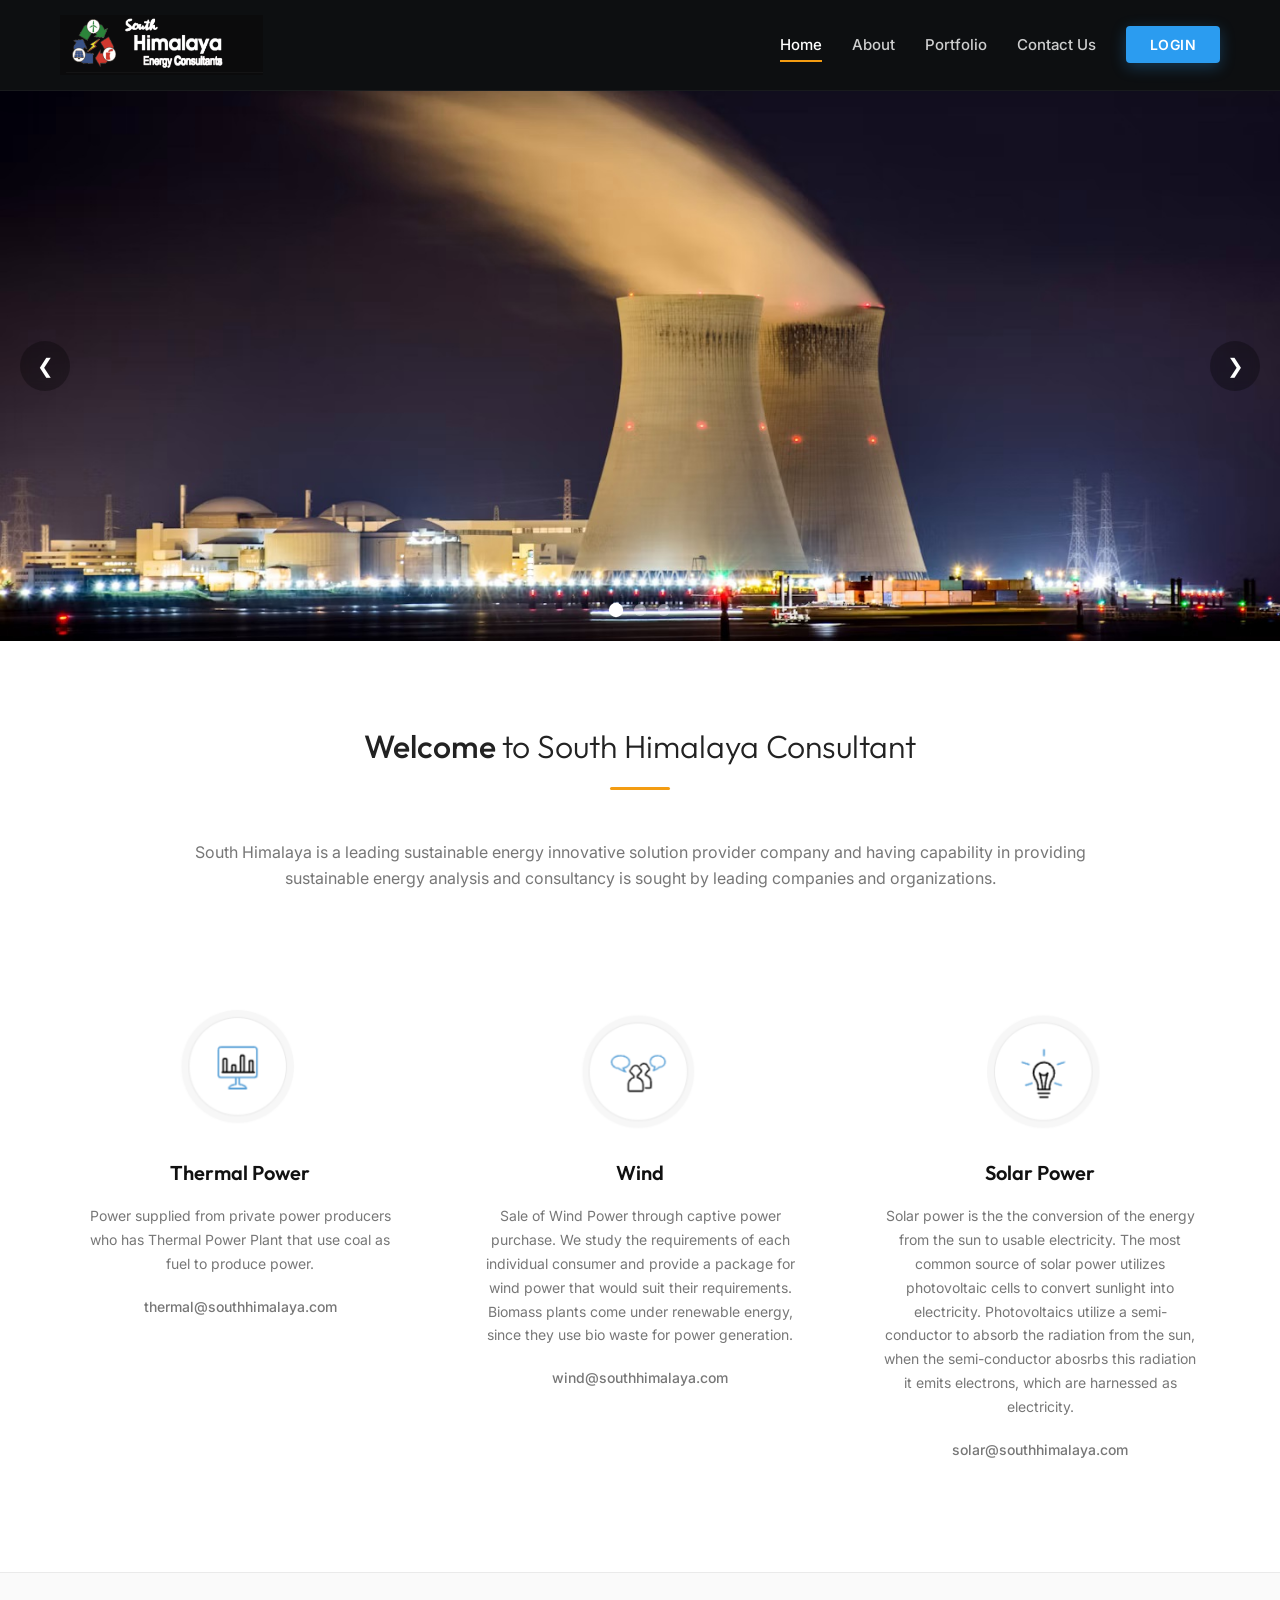
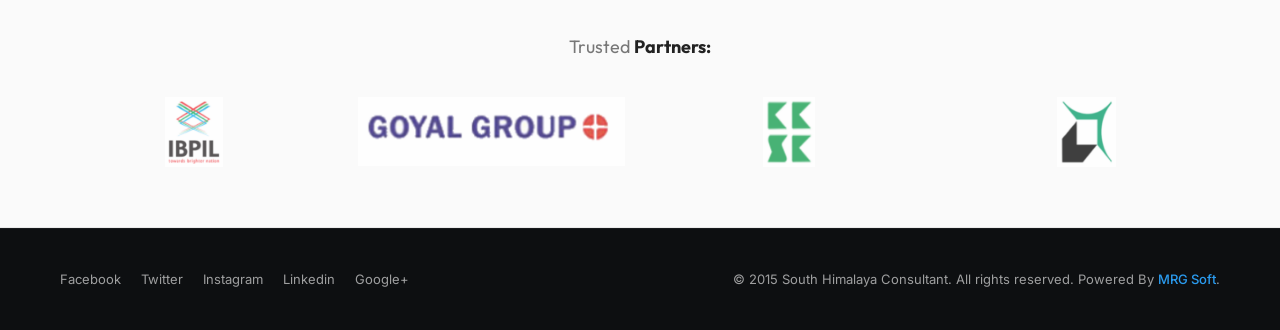
<file: index.html>
<!DOCTYPE html>
<html lang="en">
<head>
    <meta charset="UTF-8">
    <meta name="viewport" content="width=device-width, initial-scale=1.0">
    <title>Home - South Himalaya Energy Consultants</title>
    <meta name="description" content="South Himalaya is a leading sustainable energy innovative solution provider company. We provide sustainable energy analysis and consultancy.">
    <link rel="stylesheet" href="style.css">
</head>
<body>

    <!-- Header Navigation -->
    <header>
        <div class="container header-container">
            <div class="logo">
                <a href="index.html">
                    <img src="images/logo.png" alt="South Himalaya Energy Consultants">
                </a>
            </div>
            
            <button class="mobile-nav-toggle" aria-label="Toggle Navigation">&#x2630;</button>
            
            <nav>
                <ul class="nav-menu">
                    <li><a href="index.html" class="nav-item active">Home</a></li>
                    <li><a href="about.html" class="nav-item">About</a></li>
                    <li><a href="portfolio.html" class="nav-item">Portfolio</a></li>
                    <li><a href="contact.html" class="nav-item">Contact Us</a></li>
                    <li><a href="#" class="btn-login">LOGIN</a></li>
                </ul>
            </nav>
        </div>
    </header>

    <!-- Homepage Slider -->
    <section class="slider-section">
        <div class="slider-container">
            <div class="slide active">
                <img src="images/slider1.jpg" alt="Sustainable Energy Solution 1">
            </div>
            <div class="slide">
                <img src="images/slider2.jpg" alt="Sustainable Energy Solution 2">
            </div>
            <div class="slide">
                <img src="images/slider3.jpg" alt="Sustainable Energy Solution 3">
            </div>
        </div>
        
        <!-- Slider Navigation Controls -->
        <button class="slider-btn slider-btn-prev" aria-label="Previous Slide">&#10094;</button>
        <button class="slider-btn slider-btn-next" aria-label="Next Slide">&#10095;</button>
        
        <!-- Slider Dots -->
        <div class="slider-dots">
            <div class="dot active"></div>
            <div class="dot"></div>
            <div class="dot"></div>
        </div>
    </section>

    <!-- Welcome Section -->
    <section class="section-padding">
        <div class="container text-center">
            <div class="section-title-container">
                <h2 class="section-title">Welcome <span>to South Himalaya Consultant</span></h2>
                <div class="title-line"></div>
            </div>
            <p class="welcome-desc">
                South Himalaya is a leading sustainable energy innovative solution provider company and having capability in providing sustainable energy analysis and consultancy is sought by leading companies and organizations.
            </p>
            
            <!-- Services Grid -->
            <div class="services-grid">
                <!-- Thermal Power -->
                <div class="service-card">
                    <div class="service-icon-wrapper">
                        <img src="images/icon_thermal.png" alt="Thermal Power Icon">
                    </div>
                    <h3>Thermal Power</h3>
                    <p>
                        Power supplied from private power producers who has Thermal Power Plant that use coal as fuel to produce power.
                    </p>
                    <a href="mailto:thermal@southhimalaya.com" class="service-email">thermal@southhimalaya.com</a>
                </div>
                
                <!-- Wind Power -->
                <div class="service-card">
                    <div class="service-icon-wrapper">
                        <img src="images/icon_wind.png" alt="Wind Power Icon">
                    </div>
                    <h3>Wind</h3>
                    <p>
                        Sale of Wind Power through captive power purchase. We study the requirements of each individual consumer and provide a package for wind power that would suit their requirements. Biomass plants come under renewable energy, since they use bio waste for power generation.
                    </p>
                    <a href="mailto:wind@southhimalaya.com" class="service-email">wind@southhimalaya.com</a>
                </div>
                
                <!-- Solar Power -->
                <div class="service-card">
                    <div class="service-icon-wrapper">
                        <img src="images/icon_solar.png" alt="Solar Power Icon">
                    </div>
                    <h3>Solar Power</h3>
                    <p>
                        Solar power is the the conversion of the energy from the sun to usable electricity. The most common source of solar power utilizes photovoltaic cells to convert sunlight into electricity. Photovoltaics utilize a semi-conductor to absorb the radiation from the sun, when the semi-conductor abosrbs this radiation it emits electrons, which are harnessed as electricity.
                    </p>
                    <a href="mailto:solar@southhimalaya.com" class="service-email">solar@southhimalaya.com</a>
                </div>
            </div>
        </div>
    </section>

    <!-- Trusted Partners -->
    <section class="partners-section text-center">
        <div class="container">
            <h3 class="partners-title">Trusted <span>Partners:</span></h3>
            <div class="partners-grid">
                <div class="partner-logo">
                    <img src="images/partner_ibpil.png" alt="IBPIL">
                </div>
                <div class="partner-logo">
                    <img src="images/partner_goyal.png" alt="GOYAL GROUP">
                </div>
                <div class="partner-logo">
                    <img src="images/partner_ksk.png" alt="KSK">
                </div>
                <div class="partner-logo">
                    <img src="images/partner_logo4.png" alt="Partner Logo">
                </div>
            </div>
        </div>
    </section>

    <!-- Footer -->
    <footer>
        <div class="container footer-container">
            <div class="social-links">
                <a href="#">Facebook</a>
                <a href="#">Twitter</a>
                <a href="#">Instagram</a>
                <a href="#">Linkedin</a>
                <a href="#">Google+</a>
            </div>
            <div class="copyright">
                &copy; 2015 South Himalaya Consultant. All rights reserved. Powered By <a href="#" target="_blank">MRG Soft</a>.
            </div>
        </div>
    </footer>

    <script src="main.js"></script>
</body>
</html>
</file>
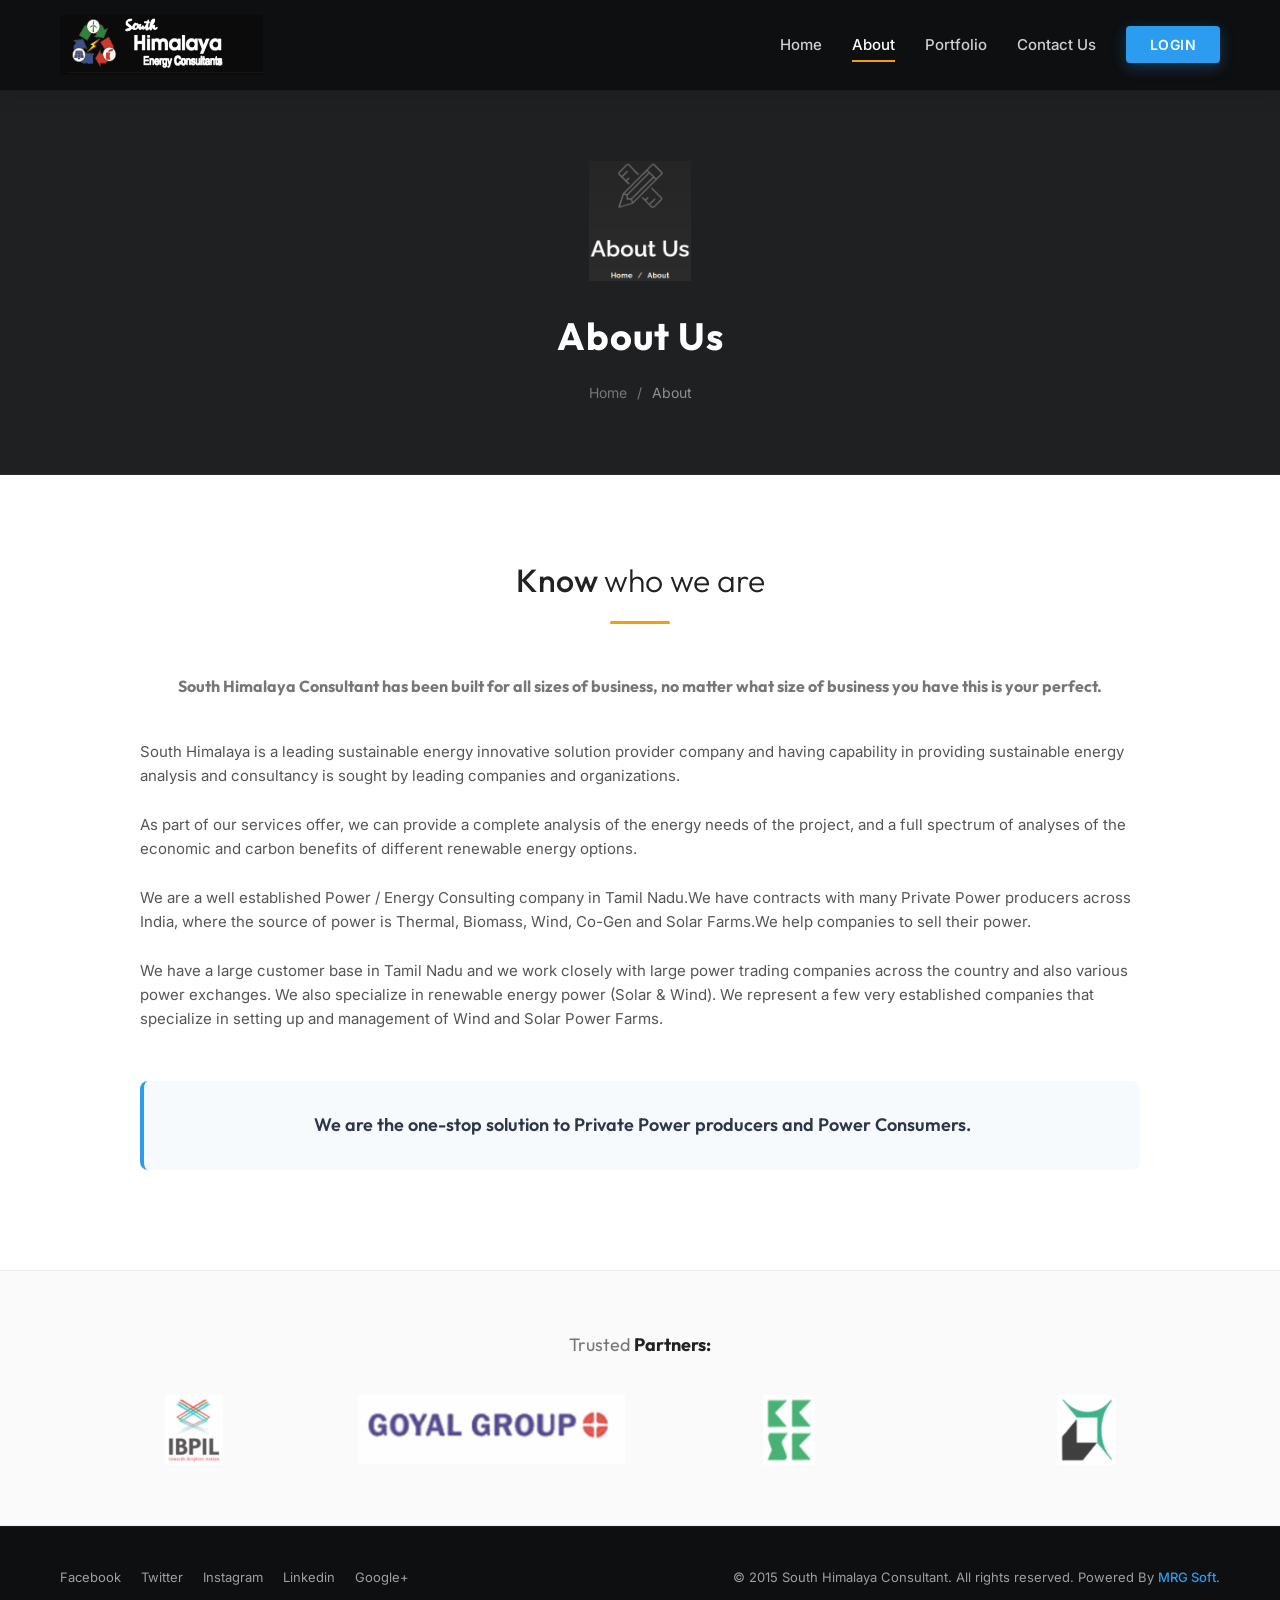
<file: about.html>
<!DOCTYPE html>
<html lang="en">
<head>
    <meta charset="UTF-8">
    <meta name="viewport" content="width=device-width, initial-scale=1.0">
    <title>About Us - South Himalaya Energy Consultants</title>
    <meta name="description" content="Learn more about South Himalaya Energy Consultants, our history, and our renewable energy solutions in India.">
    <link rel="stylesheet" href="style.css">
</head>
<body>

    <!-- Header Navigation -->
    <header>
        <div class="container header-container">
            <div class="logo">
                <a href="index.html">
                    <img src="images/logo.png" alt="South Himalaya Energy Consultants">
                </a>
            </div>
            
            <button class="mobile-nav-toggle" aria-label="Toggle Navigation">&#x2630;</button>
            
            <nav>
                <ul class="nav-menu">
                    <li><a href="index.html" class="nav-item">Home</a></li>
                    <li><a href="about.html" class="nav-item active">About</a></li>
                    <li><a href="portfolio.html" class="nav-item">Portfolio</a></li>
                    <li><a href="contact.html" class="nav-item">Contact Us</a></li>
                    <li><a href="#" class="btn-login">LOGIN</a></li>
                </ul>
            </nav>
        </div>
    </header>

    <!-- Hero Banner -->
    <section class="hero-banner">
        <div class="container hero-banner-content">
            <img src="images/icon_about.png" alt="About Icon" class="hero-banner-icon">
            <h1>About Us</h1>
            <div class="breadcrumbs">
                <a href="index.html">Home</a>
                <span>/</span>
                <span class="current">About</span>
            </div>
        </div>
    </section>

    <!-- About Main Content -->
    <section class="section-padding">
        <div class="container">
            <div class="about-content-wrapper">
                <div class="section-title-container">
                    <h2 class="section-title">Know <span>who we are</span></h2>
                    <div class="title-line"></div>
                </div>
                
                <h3 class="about-subtitle">
                    South Himalaya Consultant has been built for all sizes of business, no matter what size of business you have this is your perfect.
                </h3>
                
                <div class="about-paragraphs">
                    <p>
                        South Himalaya is a leading sustainable energy innovative solution provider company and having capability in providing sustainable energy analysis and consultancy is sought by leading companies and organizations.
                    </p>
                    <p>
                        As part of our services offer, we can provide a complete analysis of the energy needs of the project, and a full spectrum of analyses of the economic and carbon benefits of different renewable energy options.
                    </p>
                    <p>
                        We are a well established Power / Energy Consulting company in Tamil Nadu.We have contracts with many Private Power producers across India, where the source of power is Thermal, Biomass, Wind, Co-Gen and Solar Farms.We help companies to sell their power.
                    </p>
                    <p>
                        We have a large customer base in Tamil Nadu and we work closely with large power trading companies across the country and also various power exchanges. We also specialize in renewable energy power (Solar & Wind). We represent a few very established companies that specialize in setting up and management of Wind and Solar Power Farms.
                    </p>
                </div>
                
                <div class="about-highlight-box">
                    We are the one-stop solution to Private Power producers and Power Consumers.
                </div>
            </div>
        </div>
    </section>

    <!-- Trusted Partners -->
    <section class="partners-section text-center">
        <div class="container">
            <h3 class="partners-title">Trusted <span>Partners:</span></h3>
            <div class="partners-grid">
                <div class="partner-logo">
                    <img src="images/partner_ibpil.png" alt="IBPIL">
                </div>
                <div class="partner-logo">
                    <img src="images/partner_goyal.png" alt="GOYAL GROUP">
                </div>
                <div class="partner-logo">
                    <img src="images/partner_ksk.png" alt="KSK">
                </div>
                <div class="partner-logo">
                    <img src="images/partner_logo4.png" alt="Partner Logo">
                </div>
            </div>
        </div>
    </section>

    <!-- Footer -->
    <footer>
        <div class="container footer-container">
            <div class="social-links">
                <a href="#">Facebook</a>
                <a href="#">Twitter</a>
                <a href="#">Instagram</a>
                <a href="#">Linkedin</a>
                <a href="#">Google+</a>
            </div>
            <div class="copyright">
                &copy; 2015 South Himalaya Consultant. All rights reserved. Powered By <a href="#" target="_blank">MRG Soft</a>.
            </div>
        </div>
    </footer>

    <script src="main.js"></script>
</body>
</html>
</file>
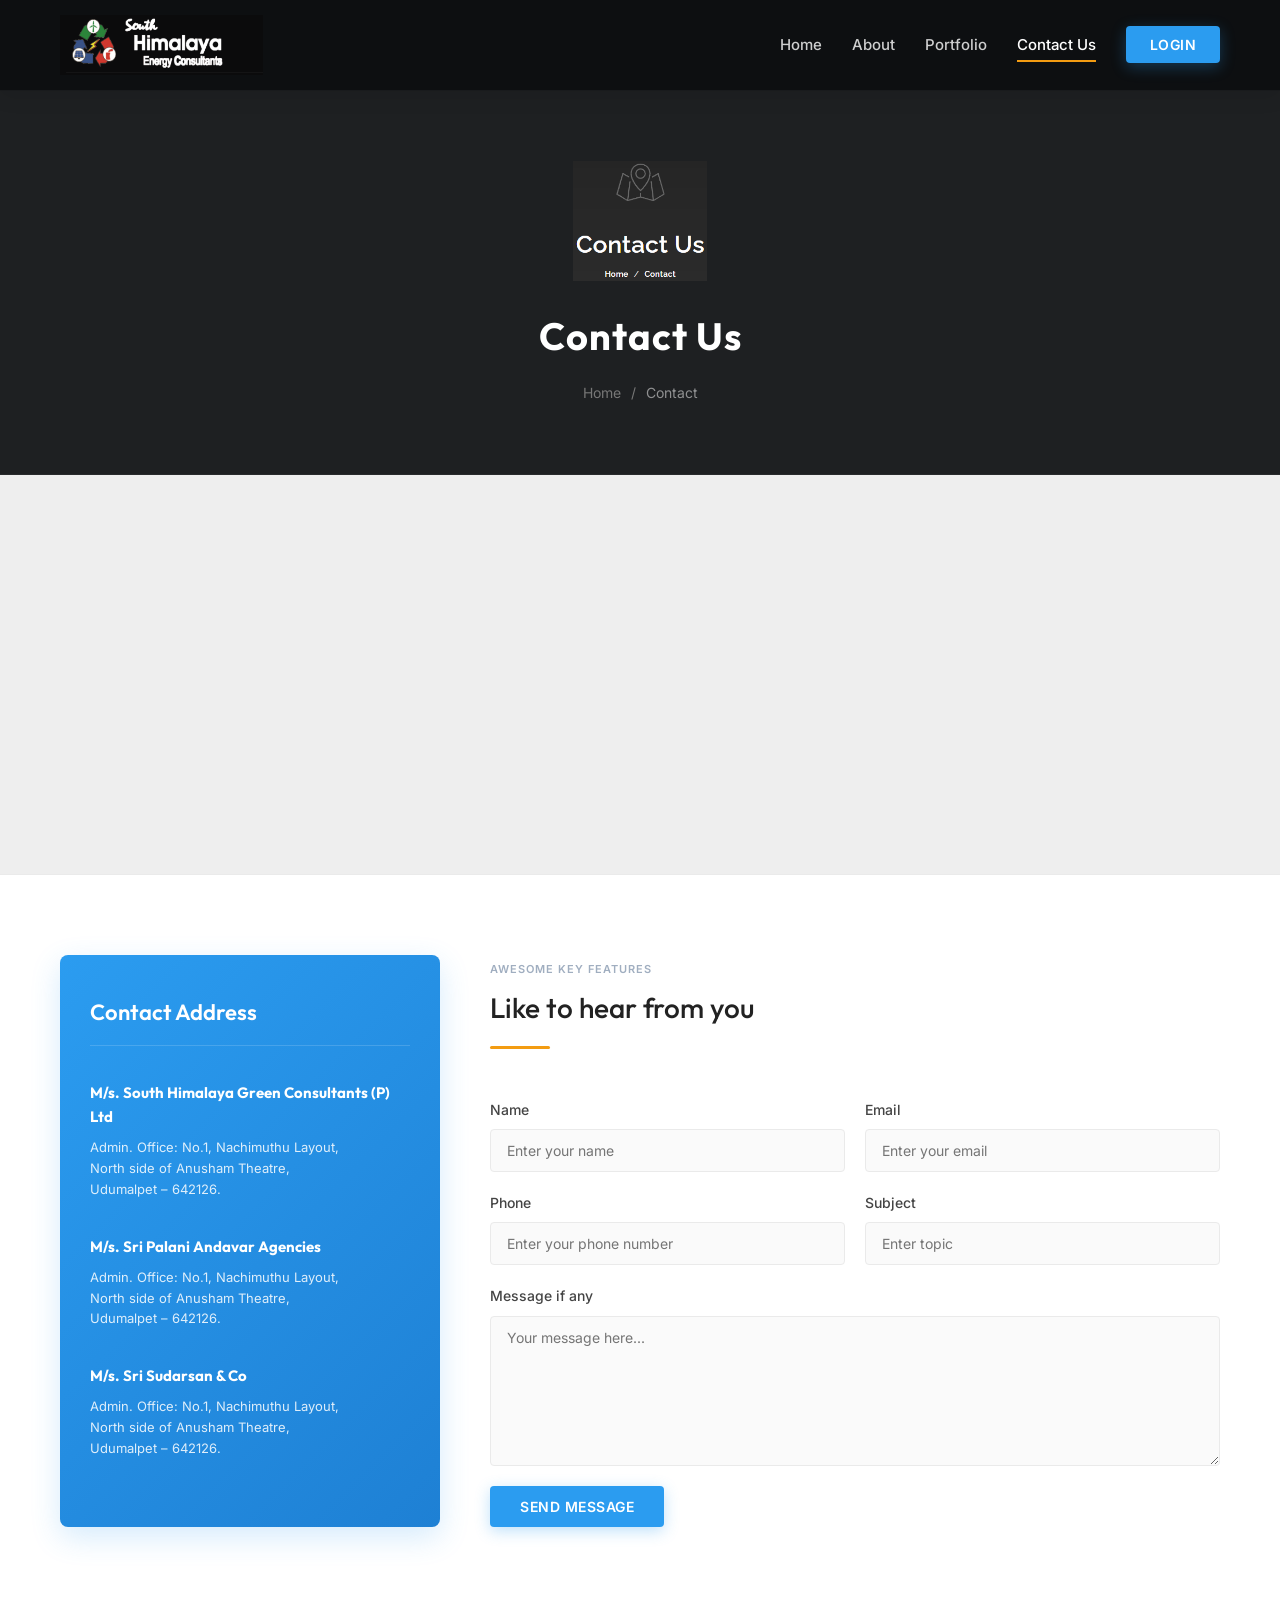
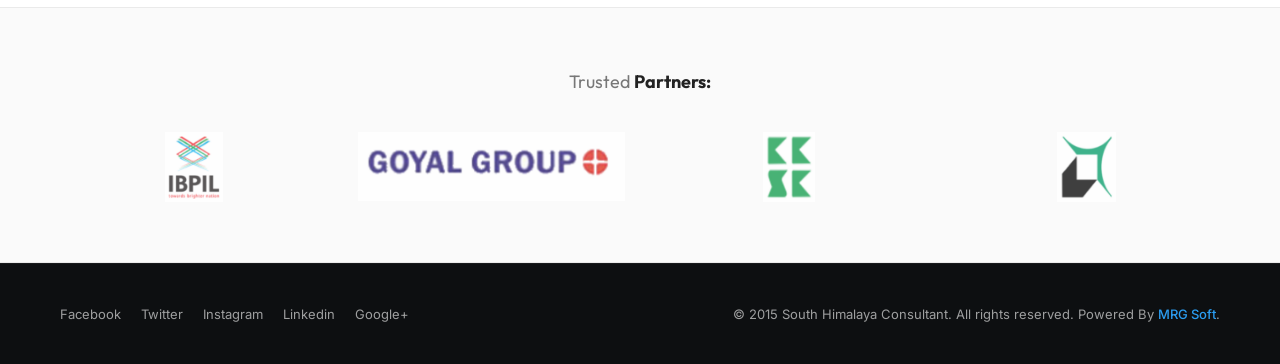
<file: contact.html>
<!DOCTYPE html>
<html lang="en">
<head>
    <meta charset="UTF-8">
    <meta name="viewport" content="width=device-width, initial-scale=1.0">
    <title>Contact Us - South Himalaya Energy Consultants</title>
    <meta name="description" content="Get in touch with South Himalaya Energy Consultants. Contact our offices in Udumalpet, Tamil Nadu.">
    <link rel="stylesheet" href="style.css">
</head>
<body>

    <!-- Header Navigation -->
    <header>
        <div class="container header-container">
            <div class="logo">
                <a href="index.html">
                    <img src="images/logo.png" alt="South Himalaya Energy Consultants">
                </a>
            </div>
            
            <button class="mobile-nav-toggle" aria-label="Toggle Navigation">&#x2630;</button>
            
            <nav>
                <ul class="nav-menu">
                    <li><a href="index.html" class="nav-item">Home</a></li>
                    <li><a href="about.html" class="nav-item">About</a></li>
                    <li><a href="portfolio.html" class="nav-item">Portfolio</a></li>
                    <li><a href="contact.html" class="nav-item active">Contact Us</a></li>
                    <li><a href="#" class="btn-login">LOGIN</a></li>
                </ul>
            </nav>
        </div>
    </header>

    <!-- Hero Banner -->
    <section class="hero-banner">
        <div class="container hero-banner-content">
            <img src="images/icon_contact.png" alt="Contact Icon" class="hero-banner-icon">
            <h1>Contact Us</h1>
            <div class="breadcrumbs">
                <a href="index.html">Home</a>
                <span>/</span>
                <span class="current">Contact</span>
            </div>
        </div>
    </section>

    <!-- Map Container -->
    <div class="map-container">
        <!-- Interactive Google Map Embed centering on Udumalpet, Tamil Nadu, India -->
		<iframe 
            src="https://www.google.com/maps/embed?pb=!1m18!1m12!1m3!1d3921.8956410686696!2d77.24841396204398!3d10.58733184775382!2m3!1f0!2f0!3f0!3m2!1i1024!2i768!4f13.1!3m3!1m2!1s0x3ba9cc4d9cc177d7%3A0x8e03f887c0cb501c!2sSouth%20Himalaya!5e0!3m2!1sen!2sin!4v1783795169293!5m2!1sen!2sin"
            allowfullscreen="" 
            loading="lazy" 
            referrerpolicy="no-referrer-when-downgrade">
        </iframe>
    </div>

    <!-- Contact Page Main Content -->
    <section class="section-padding">
        <div class="container contact-layout">
            
            <!-- Left Side: Contact Details (Blue Box) -->
            <div class="contact-details-card">
                <h2>Contact Address</h2>
                
                <!-- Block 1 -->
                <div class="contact-address-block">
                    <h3>M/s. South Himalaya Green Consultants (P) Ltd</h3>
                    <p>Admin. Office: No.1, Nachimuthu Layout,
North side of Anusham Theatre,
Udumalpet – 642126.</p>
                </div>
                
                <!-- Block 2 -->
                <div class="contact-address-block">
                    <h3>M/s. Sri Palani Andavar Agencies</h3>
                    <p>Admin. Office: No.1, Nachimuthu Layout,
North side of Anusham Theatre,
Udumalpet – 642126.</p>
                </div>
                
                <!-- Block 3 -->
                <div class="contact-address-block">
                    <h3>M/s. Sri Sudarsan & Co</h3>
                    <p>Admin. Office: No.1, Nachimuthu Layout,
North side of Anusham Theatre,
Udumalpet – 642126.</p>
                </div>
            </div>
            
            <!-- Right Side: Contact Form -->
            <div class="contact-form-wrapper">
                <div>
                    <span style="font-size: 11px; font-weight: 600; color: #a0aec0; letter-spacing: 1px; text-transform: uppercase;">Awesome Key Features</span>
                    <div class="section-title-container" style="align-items: flex-start; margin-top: 5px; margin-bottom: 20px;">
                        <h2 class="section-title" style="font-size: 28px;">Like to hear from you</h2>
                        <div class="title-line" style="margin-left: 0;"></div>
                    </div>
                </div>
                
                <form id="contactForm" class="contact-form">
                    <div class="form-group">
                        <label for="name">Name</label>
                        <input type="text" id="name" class="form-control" placeholder="Enter your name" required>
                    </div>
                    
                    <div class="form-group">
                        <label for="email">Email</label>
                        <input type="email" id="email" class="form-control" placeholder="Enter your email" required>
                    </div>
                    
                    <div class="form-group">
                        <label for="phone">Phone</label>
                        <input type="tel" id="phone" class="form-control" placeholder="Enter your phone number" required>
                    </div>
                    
                    <div class="form-group">
                        <label for="subject">Subject</label>
                        <input type="text" id="subject" class="form-control" placeholder="Enter topic" required>
                    </div>
                    
                    <div class="form-group full-width">
                        <label for="message">Message if any</label>
                        <textarea id="message" class="form-control" placeholder="Your message here..." required></textarea>
                    </div>
                    
                    <div class="form-group full-width">
                        <button type="submit" class="btn-submit">Send Message</button>
                    </div>
                </form>
            </div>
            
        </div>
    </section>

    <!-- Trusted Partners -->
    <section class="partners-section text-center">
        <div class="container">
            <h3 class="partners-title">Trusted <span>Partners:</span></h3>
            <div class="partners-grid">
                <div class="partner-logo">
                    <img src="images/partner_ibpil.png" alt="IBPIL">
                </div>
                <div class="partner-logo">
                    <img src="images/partner_goyal.png" alt="GOYAL GROUP">
                </div>
                <div class="partner-logo">
                    <img src="images/partner_ksk.png" alt="KSK">
                </div>
                <div class="partner-logo">
                    <img src="images/partner_logo4.png" alt="Partner Logo">
                </div>
            </div>
        </div>
    </section>

    <!-- Footer -->
    <footer>
        <div class="container footer-container">
            <div class="social-links">
                <a href="#">Facebook</a>
                <a href="#">Twitter</a>
                <a href="#">Instagram</a>
                <a href="#">Linkedin</a>
                <a href="#">Google+</a>
            </div>
            <div class="copyright">
                &copy; 2015 South Himalaya Consultant. All rights reserved. Powered By <a href="#" target="_blank">MRG Soft</a>.
            </div>
        </div>
    </footer>

    <script src="main.js"></script>
</body>
</html>
</file>
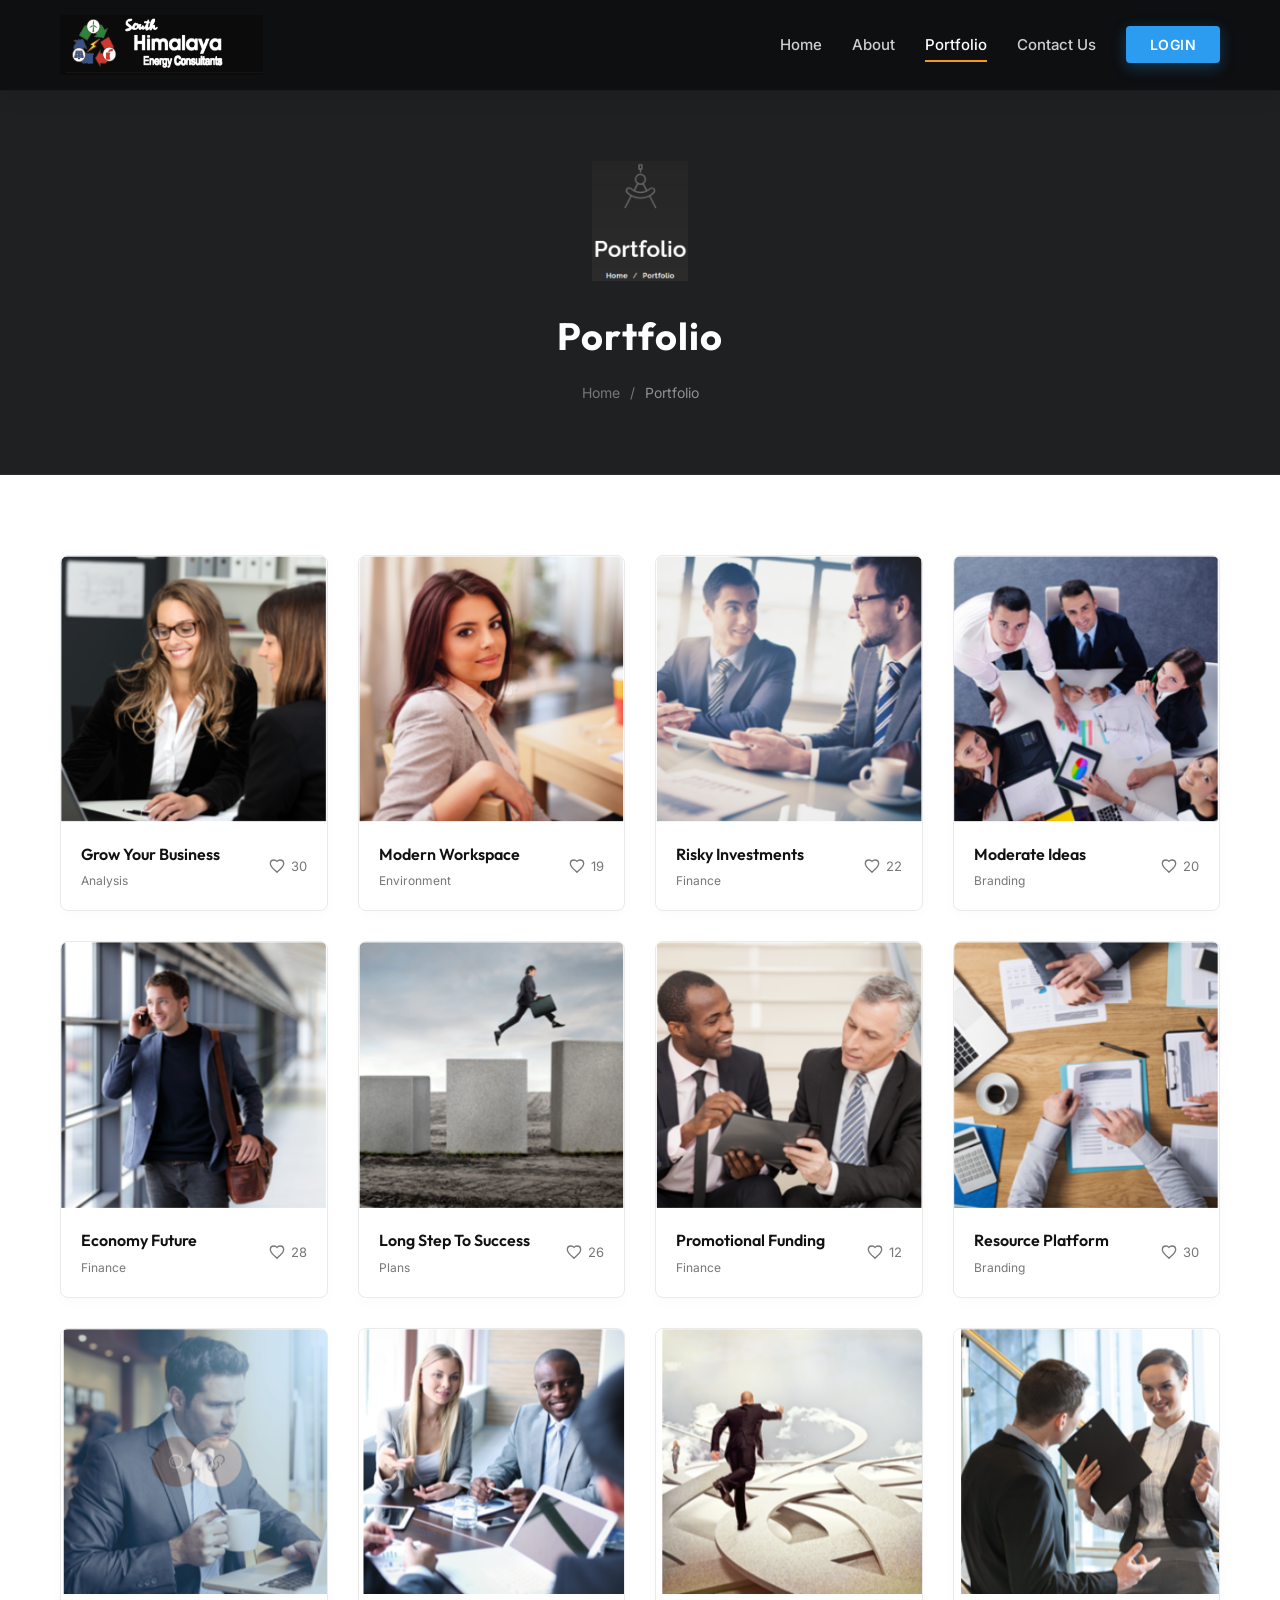
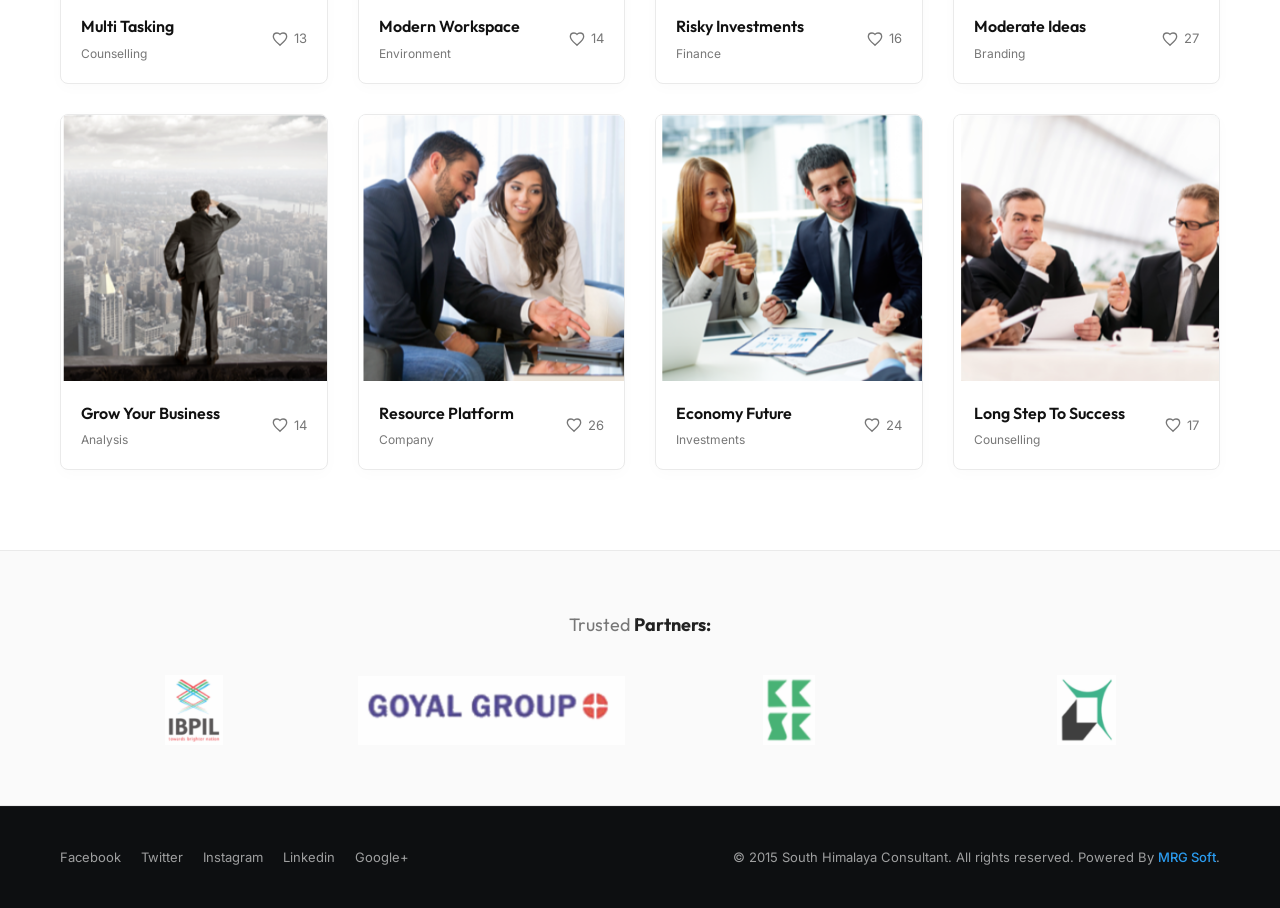
<file: portfolio.html>
<!DOCTYPE html>
<html lang="en">
<head>
    <meta charset="UTF-8">
    <meta name="viewport" content="width=device-width, initial-scale=1.0">
    <title>Portfolio - South Himalaya Energy Consultants</title>
    <meta name="description" content="Explore the diverse project portfolio of South Himalaya Energy Consultants, highlighting analysis, planning, and environment designs.">
    <link rel="stylesheet" href="style.css">
</head>
<body>

    <!-- Header Navigation -->
    <header>
        <div class="container header-container">
            <div class="logo">
                <a href="index.html">
                    <img src="images/logo.png" alt="South Himalaya Energy Consultants">
                </a>
            </div>
            
            <button class="mobile-nav-toggle" aria-label="Toggle Navigation">&#x2630;</button>
            
            <nav>
                <ul class="nav-menu">
                    <li><a href="index.html" class="nav-item">Home</a></li>
                    <li><a href="about.html" class="nav-item">About</a></li>
                    <li><a href="portfolio.html" class="nav-item active">Portfolio</a></li>
                    <li><a href="contact.html" class="nav-item">Contact Us</a></li>
                    <li><a href="#" class="btn-login">LOGIN</a></li>
                </ul>
            </nav>
        </div>
    </header>

    <!-- Hero Banner -->
    <section class="hero-banner">
        <div class="container hero-banner-content">
            <img src="images/icon_portfolio.png" alt="Portfolio Icon" class="hero-banner-icon">
            <h1>Portfolio</h1>
            <div class="breadcrumbs">
                <a href="index.html">Home</a>
                <span>/</span>
                <span class="current">Portfolio</span>
            </div>
        </div>
    </section>

    <!-- Portfolio Grid Content -->
    <section class="section-padding">
        <div class="container">
            <div class="portfolio-grid">
                
                <!-- Card 1 -->
                <div class="portfolio-card">
                    <div class="portfolio-image-wrapper">
                        <img src="images/portfolio1.png" alt="Grow Your Business">
                    </div>
                    <div class="portfolio-info">
                        <div class="portfolio-text">
                            <h3>Grow Your Business</h3>
                            <p>Analysis</p>
                        </div>
                        <div class="portfolio-likes">
                            <svg viewBox="0 0 24 24"><path d="M12 21.35l-1.45-1.32C5.4 15.36 2 12.28 2 8.5 2 5.42 4.42 3 7.5 3c1.74 0 3.41.81 4.5 2.09C13.09 3.81 14.76 3 16.5 3 19.58 3 22 5.42 22 8.5c0 3.78-3.4 6.86-8.55 11.54L12 21.35z"/></svg>
                            <span class="like-count">30</span>
                        </div>
                    </div>
                </div>

                <!-- Card 2 -->
                <div class="portfolio-card">
                    <div class="portfolio-image-wrapper">
                        <img src="images/portfolio2.png" alt="Modern Workspace">
                    </div>
                    <div class="portfolio-info">
                        <div class="portfolio-text">
                            <h3>Modern Workspace</h3>
                            <p>Environment</p>
                        </div>
                        <div class="portfolio-likes">
                            <svg viewBox="0 0 24 24"><path d="M12 21.35l-1.45-1.32C5.4 15.36 2 12.28 2 8.5 2 5.42 4.42 3 7.5 3c1.74 0 3.41.81 4.5 2.09C13.09 3.81 14.76 3 16.5 3 19.58 3 22 5.42 22 8.5c0 3.78-3.4 6.86-8.55 11.54L12 21.35z"/></svg>
                            <span class="like-count">19</span>
                        </div>
                    </div>
                </div>

                <!-- Card 3 -->
                <div class="portfolio-card">
                    <div class="portfolio-image-wrapper">
                        <img src="images/portfolio3.png" alt="Risky Investments">
                    </div>
                    <div class="portfolio-info">
                        <div class="portfolio-text">
                            <h3>Risky Investments</h3>
                            <p>Finance</p>
                        </div>
                        <div class="portfolio-likes">
                            <svg viewBox="0 0 24 24"><path d="M12 21.35l-1.45-1.32C5.4 15.36 2 12.28 2 8.5 2 5.42 4.42 3 7.5 3c1.74 0 3.41.81 4.5 2.09C13.09 3.81 14.76 3 16.5 3 19.58 3 22 5.42 22 8.5c0 3.78-3.4 6.86-8.55 11.54L12 21.35z"/></svg>
                            <span class="like-count">22</span>
                        </div>
                    </div>
                </div>

                <!-- Card 4 -->
                <div class="portfolio-card">
                    <div class="portfolio-image-wrapper">
                        <img src="images/portfolio4.png" alt="Moderate Ideas">
                    </div>
                    <div class="portfolio-info">
                        <div class="portfolio-text">
                            <h3>Moderate Ideas</h3>
                            <p>Branding</p>
                        </div>
                        <div class="portfolio-likes">
                            <svg viewBox="0 0 24 24"><path d="M12 21.35l-1.45-1.32C5.4 15.36 2 12.28 2 8.5 2 5.42 4.42 3 7.5 3c1.74 0 3.41.81 4.5 2.09C13.09 3.81 14.76 3 16.5 3 19.58 3 22 5.42 22 8.5c0 3.78-3.4 6.86-8.55 11.54L12 21.35z"/></svg>
                            <span class="like-count">20</span>
                        </div>
                    </div>
                </div>

                <!-- Card 5 -->
                <div class="portfolio-card">
                    <div class="portfolio-image-wrapper">
                        <img src="images/portfolio5.png" alt="Economy Future">
                    </div>
                    <div class="portfolio-info">
                        <div class="portfolio-text">
                            <h3>Economy Future</h3>
                            <p>Finance</p>
                        </div>
                        <div class="portfolio-likes">
                            <svg viewBox="0 0 24 24"><path d="M12 21.35l-1.45-1.32C5.4 15.36 2 12.28 2 8.5 2 5.42 4.42 3 7.5 3c1.74 0 3.41.81 4.5 2.09C13.09 3.81 14.76 3 16.5 3 19.58 3 22 5.42 22 8.5c0 3.78-3.4 6.86-8.55 11.54L12 21.35z"/></svg>
                            <span class="like-count">28</span>
                        </div>
                    </div>
                </div>

                <!-- Card 6 -->
                <div class="portfolio-card">
                    <div class="portfolio-image-wrapper">
                        <img src="images/portfolio6.png" alt="Long Step To Success">
                    </div>
                    <div class="portfolio-info">
                        <div class="portfolio-text">
                            <h3>Long Step To Success</h3>
                            <p>Plans</p>
                        </div>
                        <div class="portfolio-likes">
                            <svg viewBox="0 0 24 24"><path d="M12 21.35l-1.45-1.32C5.4 15.36 2 12.28 2 8.5 2 5.42 4.42 3 7.5 3c1.74 0 3.41.81 4.5 2.09C13.09 3.81 14.76 3 16.5 3 19.58 3 22 5.42 22 8.5c0 3.78-3.4 6.86-8.55 11.54L12 21.35z"/></svg>
                            <span class="like-count">26</span>
                        </div>
                    </div>
                </div>

                <!-- Card 7 -->
                <div class="portfolio-card">
                    <div class="portfolio-image-wrapper">
                        <img src="images/portfolio7.png" alt="Promotional Funding">
                    </div>
                    <div class="portfolio-info">
                        <div class="portfolio-text">
                            <h3>Promotional Funding</h3>
                            <p>Finance</p>
                        </div>
                        <div class="portfolio-likes">
                            <svg viewBox="0 0 24 24"><path d="M12 21.35l-1.45-1.32C5.4 15.36 2 12.28 2 8.5 2 5.42 4.42 3 7.5 3c1.74 0 3.41.81 4.5 2.09C13.09 3.81 14.76 3 16.5 3 19.58 3 22 5.42 22 8.5c0 3.78-3.4 6.86-8.55 11.54L12 21.35z"/></svg>
                            <span class="like-count">12</span>
                        </div>
                    </div>
                </div>

                <!-- Card 8 -->
                <div class="portfolio-card">
                    <div class="portfolio-image-wrapper">
                        <img src="images/portfolio8.png" alt="Resource Platform">
                    </div>
                    <div class="portfolio-info">
                        <div class="portfolio-text">
                            <h3>Resource Platform</h3>
                            <p>Branding</p>
                        </div>
                        <div class="portfolio-likes">
                            <svg viewBox="0 0 24 24"><path d="M12 21.35l-1.45-1.32C5.4 15.36 2 12.28 2 8.5 2 5.42 4.42 3 7.5 3c1.74 0 3.41.81 4.5 2.09C13.09 3.81 14.76 3 16.5 3 19.58 3 22 5.42 22 8.5c0 3.78-3.4 6.86-8.55 11.54L12 21.35z"/></svg>
                            <span class="like-count">30</span>
                        </div>
                    </div>
                </div>

                <!-- Card 9 -->
                <div class="portfolio-card">
                    <div class="portfolio-image-wrapper">
                        <img src="images/portfolio9.png" alt="Multi Tasking">
                    </div>
                    <div class="portfolio-info">
                        <div class="portfolio-text">
                            <h3>Multi Tasking</h3>
                            <p>Counselling</p>
                        </div>
                        <div class="portfolio-likes">
                            <svg viewBox="0 0 24 24"><path d="M12 21.35l-1.45-1.32C5.4 15.36 2 12.28 2 8.5 2 5.42 4.42 3 7.5 3c1.74 0 3.41.81 4.5 2.09C13.09 3.81 14.76 3 16.5 3 19.58 3 22 5.42 22 8.5c0 3.78-3.4 6.86-8.55 11.54L12 21.35z"/></svg>
                            <span class="like-count">13</span>
                        </div>
                    </div>
                </div>

                <!-- Card 10 -->
                <div class="portfolio-card">
                    <div class="portfolio-image-wrapper">
                        <img src="images/portfolio10.png" alt="Modern Workspace">
                    </div>
                    <div class="portfolio-info">
                        <div class="portfolio-text">
                            <h3>Modern Workspace</h3>
                            <p>Environment</p>
                        </div>
                        <div class="portfolio-likes">
                            <svg viewBox="0 0 24 24"><path d="M12 21.35l-1.45-1.32C5.4 15.36 2 12.28 2 8.5 2 5.42 4.42 3 7.5 3c1.74 0 3.41.81 4.5 2.09C13.09 3.81 14.76 3 16.5 3 19.58 3 22 5.42 22 8.5c0 3.78-3.4 6.86-8.55 11.54L12 21.35z"/></svg>
                            <span class="like-count">14</span>
                        </div>
                    </div>
                </div>

                <!-- Card 11 -->
                <div class="portfolio-card">
                    <div class="portfolio-image-wrapper">
                        <img src="images/portfolio11.png" alt="Risky Investments">
                    </div>
                    <div class="portfolio-info">
                        <div class="portfolio-text">
                            <h3>Risky Investments</h3>
                            <p>Finance</p>
                        </div>
                        <div class="portfolio-likes">
                            <svg viewBox="0 0 24 24"><path d="M12 21.35l-1.45-1.32C5.4 15.36 2 12.28 2 8.5 2 5.42 4.42 3 7.5 3c1.74 0 3.41.81 4.5 2.09C13.09 3.81 14.76 3 16.5 3 19.58 3 22 5.42 22 8.5c0 3.78-3.4 6.86-8.55 11.54L12 21.35z"/></svg>
                            <span class="like-count">16</span>
                        </div>
                    </div>
                </div>

                <!-- Card 12 -->
                <div class="portfolio-card">
                    <div class="portfolio-image-wrapper">
                        <img src="images/portfolio12.png" alt="Moderate Ideas">
                    </div>
                    <div class="portfolio-info">
                        <div class="portfolio-text">
                            <h3>Moderate Ideas</h3>
                            <p>Branding</p>
                        </div>
                        <div class="portfolio-likes">
                            <svg viewBox="0 0 24 24"><path d="M12 21.35l-1.45-1.32C5.4 15.36 2 12.28 2 8.5 2 5.42 4.42 3 7.5 3c1.74 0 3.41.81 4.5 2.09C13.09 3.81 14.76 3 16.5 3 19.58 3 22 5.42 22 8.5c0 3.78-3.4 6.86-8.55 11.54L12 21.35z"/></svg>
                            <span class="like-count">27</span>
                        </div>
                    </div>
                </div>

                <!-- Card 13 -->
                <div class="portfolio-card">
                    <div class="portfolio-image-wrapper">
                        <img src="images/portfolio13.png" alt="Grow Your Business">
                    </div>
                    <div class="portfolio-info">
                        <div class="portfolio-text">
                            <h3>Grow Your Business</h3>
                            <p>Analysis</p>
                        </div>
                        <div class="portfolio-likes">
                            <svg viewBox="0 0 24 24"><path d="M12 21.35l-1.45-1.32C5.4 15.36 2 12.28 2 8.5 2 5.42 4.42 3 7.5 3c1.74 0 3.41.81 4.5 2.09C13.09 3.81 14.76 3 16.5 3 19.58 3 22 5.42 22 8.5c0 3.78-3.4 6.86-8.55 11.54L12 21.35z"/></svg>
                            <span class="like-count">14</span>
                        </div>
                    </div>
                </div>

                <!-- Card 14 -->
                <div class="portfolio-card">
                    <div class="portfolio-image-wrapper">
                        <img src="images/portfolio14.png" alt="Resource Platform">
                    </div>
                    <div class="portfolio-info">
                        <div class="portfolio-text">
                            <h3>Resource Platform</h3>
                            <p>Company</p>
                        </div>
                        <div class="portfolio-likes">
                            <svg viewBox="0 0 24 24"><path d="M12 21.35l-1.45-1.32C5.4 15.36 2 12.28 2 8.5 2 5.42 4.42 3 7.5 3c1.74 0 3.41.81 4.5 2.09C13.09 3.81 14.76 3 16.5 3 19.58 3 22 5.42 22 8.5c0 3.78-3.4 6.86-8.55 11.54L12 21.35z"/></svg>
                            <span class="like-count">26</span>
                        </div>
                    </div>
                </div>

                <!-- Card 15 -->
                <div class="portfolio-card">
                    <div class="portfolio-image-wrapper">
                        <img src="images/portfolio15.png" alt="Economy Future">
                    </div>
                    <div class="portfolio-info">
                        <div class="portfolio-text">
                            <h3>Economy Future</h3>
                            <p>Investments</p>
                        </div>
                        <div class="portfolio-likes">
                            <svg viewBox="0 0 24 24"><path d="M12 21.35l-1.45-1.32C5.4 15.36 2 12.28 2 8.5 2 5.42 4.42 3 7.5 3c1.74 0 3.41.81 4.5 2.09C13.09 3.81 14.76 3 16.5 3 19.58 3 22 5.42 22 8.5c0 3.78-3.4 6.86-8.55 11.54L12 21.35z"/></svg>
                            <span class="like-count">24</span>
                        </div>
                    </div>
                </div>

                <!-- Card 16 -->
                <div class="portfolio-card">
                    <div class="portfolio-image-wrapper">
                        <img src="images/portfolio16.png" alt="Long Step To Success">
                    </div>
                    <div class="portfolio-info">
                        <div class="portfolio-text">
                            <h3>Long Step To Success</h3>
                            <p>Counselling</p>
                        </div>
                        <div class="portfolio-likes">
                            <svg viewBox="0 0 24 24"><path d="M12 21.35l-1.45-1.32C5.4 15.36 2 12.28 2 8.5 2 5.42 4.42 3 7.5 3c1.74 0 3.41.81 4.5 2.09C13.09 3.81 14.76 3 16.5 3 19.58 3 22 5.42 22 8.5c0 3.78-3.4 6.86-8.55 11.54L12 21.35z"/></svg>
                            <span class="like-count">17</span>
                        </div>
                    </div>
                </div>

            </div>
        </div>
    </section>

    <!-- Trusted Partners -->
    <section class="partners-section text-center">
        <div class="container">
            <h3 class="partners-title">Trusted <span>Partners:</span></h3>
            <div class="partners-grid">
                <div class="partner-logo">
                    <img src="images/partner_ibpil.png" alt="IBPIL">
                </div>
                <div class="partner-logo">
                    <img src="images/partner_goyal.png" alt="GOYAL GROUP">
                </div>
                <div class="partner-logo">
                    <img src="images/partner_ksk.png" alt="KSK">
                </div>
                <div class="partner-logo">
                    <img src="images/partner_logo4.png" alt="Partner Logo">
                </div>
            </div>
        </div>
    </section>

    <!-- Footer -->
    <footer>
        <div class="container footer-container">
            <div class="social-links">
                <a href="#">Facebook</a>
                <a href="#">Twitter</a>
                <a href="#">Instagram</a>
                <a href="#">Linkedin</a>
                <a href="#">Google+</a>
            </div>
            <div class="copyright">
                &copy; 2015 South Himalaya Consultant. All rights reserved. Powered By <a href="#" target="_blank">MRG Soft</a>.
            </div>
        </div>
    </footer>

    <script src="main.js"></script>
</body>
</html>
</file>
<file: style.css>
/* 
   South Himalaya Energy Consultants
   Design System & Stylesheet
*/

@import url('https://fonts.googleapis.com/css2?family=Inter:wght@300;400;500;600;700&family=Outfit:wght@400;500;600;700;800&display=swap');

:root {
    --primary-color: #2b9cf0;
    --primary-hover: #1e85d9;
    --secondary-color: #f39c12; /* orange accent */
    --bg-dark: #0d0f11;
    --bg-banner: #1e2022;
    --text-main: #333333;
    --text-muted: #777777;
    --text-light: #ffffff;
    --border-color: #eaeaea;
    --font-heading: 'Outfit', sans-serif;
    --font-body: 'Inter', sans-serif;
    --max-width: 1200px;
    --transition: all 0.3s cubic-bezier(0.4, 0, 0.2, 1);
}

/* Reset & Base */
* {
    margin: 0;
    padding: 0;
    box-sizing: border-box;
}

body {
    font-family: var(--font-body);
    color: var(--text-main);
    background-color: #ffffff;
    line-height: 1.6;
    overflow-x: hidden;
}

a {
    color: inherit;
    text-decoration: none;
    transition: var(--transition);
}

img {
    max-width: 100%;
    height: auto;
    display: block;
}

button, input, textarea {
    font-family: inherit;
}

/* Typography */
h1, h2, h3, h4, h5, h6 {
    font-family: var(--font-heading);
    font-weight: 700;
    color: #111111;
}

/* Layout Utilities */
.container {
    width: 100%;
    max-width: var(--max-width);
    margin: 0 auto;
    padding: 0 20px;
}

.section-padding {
    padding: 80px 0;
}

.text-center {
    text-align: center;
}

/* Header & Navigation */
header {
    background-color: var(--bg-dark);
    position: sticky;
    top: 0;
    z-index: 1000;
    border-bottom: 1px solid rgba(255, 255, 255, 0.05);
    box-shadow: 0 4px 20px rgba(0, 0, 0, 0.1);
}

.header-container {
    display: flex;
    justify-content: space-between;
    align-items: center;
    height: 90px;
}

.logo img {
    height: 60px;
    width: auto;
    object-fit: contain;
}

.nav-menu {
    display: flex;
    align-items: center;
    list-style: none;
    gap: 30px;
}

.nav-item {
    position: relative;
    font-size: 15px;
    font-weight: 500;
    color: rgba(255, 255, 255, 0.8);
    padding: 8px 0;
}

.nav-item:hover, .nav-item.active {
    color: var(--text-light);
}

/* Underline effect */
.nav-item::after {
    content: '';
    position: absolute;
    bottom: 0;
    left: 0;
    width: 0;
    height: 2px;
    background-color: var(--secondary-color);
    transition: var(--transition);
}

.nav-item:hover::after, .nav-item.active::after {
    width: 100%;
}

.btn-login {
    background-color: var(--primary-color);
    color: var(--text-light) !important;
    padding: 10px 24px;
    border-radius: 4px;
    font-weight: 600;
    font-size: 14px;
    letter-spacing: 0.5px;
    text-transform: uppercase;
    box-shadow: 0 4px 15px rgba(43, 156, 240, 0.3);
}

.btn-login:hover {
    background-color: var(--primary-hover);
    transform: translateY(-2px);
    box-shadow: 0 6px 20px rgba(43, 156, 240, 0.4);
}

/* Mobile Nav Toggle */
.mobile-nav-toggle {
    display: none;
    background: none;
    border: none;
    color: var(--text-light);
    font-size: 24px;
    cursor: pointer;
}

/* Hero Banners (About, Portfolio, Contact) */
.hero-banner {
    background-color: var(--bg-banner);
    padding: 70px 0;
    text-align: center;
    border-bottom: 1px solid rgba(255, 255, 255, 0.05);
}

.hero-banner-content {
    display: flex;
    flex-direction: column;
    align-items: center;
    gap: 15px;
}

.hero-banner-icon {
    height: 120px;
    margin-bottom: 10px;
    animation: float 4s ease-in-out infinite;
}

.hero-banner h1 {
    color: var(--text-light);
    font-size: 38px;
    font-weight: 700;
    letter-spacing: 1px;
}

.breadcrumbs {
    display: flex;
    gap: 10px;
    font-size: 14px;
    color: var(--text-muted);
}

.breadcrumbs a {
    color: var(--text-muted);
}

.breadcrumbs a:hover {
    color: var(--text-light);
}

.breadcrumbs span.current {
    color: rgba(255, 255, 255, 0.5);
}

/* Home Slider */
.slider-section {
    position: relative;
    width: 100%;
    height: 550px;
    background-color: #000;
    overflow: hidden;
}

.slider-container {
    width: 100%;
    height: 100%;
    position: relative;
}

.slide {
    position: absolute;
    top: 0;
    left: 0;
    width: 100%;
    height: 100%;
    opacity: 0;
    transition: opacity 1s ease-in-out;
    z-index: 1;
}

.slide.active {
    opacity: 1;
    z-index: 2;
}

.slide img {
    width: 100%;
    height: 100%;
    object-fit: cover;
    object-position: center;
}

.slider-dots {
    position: absolute;
    bottom: 25px;
    left: 50%;
    transform: translateX(-50%);
    display: flex;
    gap: 12px;
    z-index: 10;
}

.dot {
    width: 12px;
    height: 12px;
    border-radius: 50%;
    background-color: rgba(255, 255, 255, 0.4);
    cursor: pointer;
    transition: var(--transition);
}

.dot.active, .dot:hover {
    background-color: var(--text-light);
    transform: scale(1.2);
}

.slider-btn {
    position: absolute;
    top: 50%;
    transform: translateY(-50%);
    background-color: rgba(0, 0, 0, 0.3);
    border: none;
    color: var(--text-light);
    width: 50px;
    height: 50px;
    border-radius: 50%;
    cursor: pointer;
    z-index: 10;
    display: flex;
    align-items: center;
    justify-content: center;
    font-size: 20px;
    transition: var(--transition);
    backdrop-filter: blur(5px);
}

.slider-btn:hover {
    background-color: rgba(0, 0, 0, 0.6);
}

.slider-btn-prev {
    left: 20px;
}

.slider-btn-next {
    right: 20px;
}

/* Subheadings & Section Titles */
.section-title-container {
    margin-bottom: 50px;
    display: flex;
    flex-direction: column;
    align-items: center;
    gap: 15px;
}

.section-title {
    font-size: 32px;
    font-weight: 500;
    color: #222;
}

.section-title span {
    font-weight: 300;
}

.title-line {
    width: 60px;
    height: 3px;
    background-color: var(--secondary-color);
    border-radius: 2px;
}

/* Index - Welcome & Services */
.welcome-desc {
    max-width: 900px;
    margin: 0 auto 60px auto;
    font-size: 16px;
    color: var(--text-muted);
    font-weight: 400;
}

.services-grid {
    display: grid;
    grid-template-columns: repeat(3, 1fr);
    gap: 40px;
}

.service-card {
    display: flex;
    flex-direction: column;
    align-items: center;
    text-align: center;
    padding: 30px 20px;
    border-radius: 8px;
    transition: var(--transition);
    border: 1px solid transparent;
}

.service-card:hover {
    border-color: #f0f0f0;
    box-shadow: 0 10px 30px rgba(0, 0, 0, 0.05);
    transform: translateY(-5px);
}

.service-icon-wrapper {
    width: 150px;
    height: 150px;
    margin-bottom: 25px;
    display: flex;
    align-items: center;
    justify-content: center;
    transition: var(--transition);
}

.service-card:hover .service-icon-wrapper {
    transform: scale(1.08);
}

.service-card h3 {
    font-size: 20px;
    margin-bottom: 15px;
    color: #111;
    font-weight: 600;
}

.service-card p {
    font-size: 14px;
    color: var(--text-muted);
    margin-bottom: 20px;
    line-height: 1.7;
}

.service-email {
    font-size: 14px;
    font-weight: 500;
    color: var(--text-muted);
}

.service-card:hover .service-email {
    color: var(--primary-color);
}

/* Trusted Partners Section */
.partners-section {
    background-color: #fafafa;
    border-top: 1px solid var(--border-color);
    border-bottom: 1px solid var(--border-color);
    padding: 60px 0;
}

.partners-title {
    font-size: 18px;
    font-weight: 400;
    color: var(--text-muted);
    margin-bottom: 35px;
}

.partners-title span {
    font-weight: 700;
    color: #222;
}

.partners-grid {
    display: flex;
    justify-content: space-between;
    align-items: center;
    flex-wrap: wrap;
    gap: 30px;
}

.partner-logo {
    display: flex;
    justify-content: center;
    align-items: center;
    flex: 1;
    min-width: 150px;
    opacity: 0.75;
    transition: var(--transition);
}

.partner-logo:hover {
    opacity: 1;
    transform: scale(1.05);
}

.partner-logo img {
    max-height: 70px;
    width: auto;
    object-fit: contain;
}

/* Footer */
footer {
    background-color: var(--bg-dark);
    color: rgba(255, 255, 255, 0.6);
    padding: 40px 0;
    font-size: 13px;
    border-top: 1px solid rgba(255, 255, 255, 0.05);
}

.footer-container {
    display: flex;
    justify-content: space-between;
    align-items: center;
}

.social-links {
    display: flex;
    gap: 20px;
}

.social-links a {
    color: rgba(255, 255, 255, 0.6);
}

.social-links a:hover {
    color: var(--text-light);
}

.copyright a {
    color: var(--primary-color);
    font-weight: 500;
}

.copyright a:hover {
    color: var(--text-light);
}

/* About Page Styles */
.about-content-wrapper {
    max-width: 1000px;
    margin: 0 auto;
}

.about-subtitle {
    font-size: 16px;
    color: var(--text-muted);
    text-align: center;
    margin-bottom: 40px;
}

.about-paragraphs {
    display: flex;
    flex-direction: column;
    gap: 25px;
    font-size: 15px;
    color: #555555;
    margin-bottom: 50px;
}

.about-highlight-box {
    text-align: center;
    padding: 30px 20px;
    background-color: #f7fafc;
    border-radius: 8px;
    border-left: 4px solid var(--primary-color);
    font-family: var(--font-heading);
    font-size: 18px;
    font-weight: 600;
    color: #2d3748;
    margin-bottom: 20px;
}

/* Portfolio Page Styles */
.portfolio-grid {
    display: grid;
    grid-template-columns: repeat(4, 1fr);
    gap: 30px;
}

.portfolio-card {
    background-color: #ffffff;
    border-radius: 8px;
    overflow: hidden;
    box-shadow: 0 4px 15px rgba(0, 0, 0, 0.02);
    border: 1px solid var(--border-color);
    transition: var(--transition);
}

.portfolio-card:hover {
    transform: translateY(-8px);
    box-shadow: 0 15px 30px rgba(0, 0, 0, 0.08);
}

.portfolio-image-wrapper {
    position: relative;
    width: 100%;
    padding-top: 100%; /* 1:1 Aspect Ratio */
    overflow: hidden;
    background-color: #f7fafc;
}

.portfolio-image-wrapper img {
    position: absolute;
    top: 0;
    left: 0;
    width: 100%;
    height: 100%;
    object-fit: cover;
    transition: transform 0.6s cubic-bezier(0.25, 1, 0.5, 1);
}

.portfolio-card:hover .portfolio-image-wrapper img {
    transform: scale(1.08);
}

.portfolio-info {
    padding: 20px;
    display: flex;
    justify-content: space-between;
    align-items: center;
}

.portfolio-text h3 {
    font-size: 16px;
    font-weight: 600;
    color: #111;
    margin-bottom: 4px;
}

.portfolio-text p {
    font-size: 12px;
    color: var(--text-muted);
}

.portfolio-likes {
    display: flex;
    align-items: center;
    gap: 6px;
    font-size: 13px;
    color: var(--text-muted);
    cursor: pointer;
    transition: var(--transition);
}

.portfolio-likes svg {
    width: 16px;
    height: 16px;
    fill: none;
    stroke: currentColor;
    stroke-width: 2;
    transition: var(--transition);
}

.portfolio-likes.liked {
    color: #e53e3e;
}

.portfolio-likes.liked svg {
    fill: #e53e3e;
    stroke: #e53e3e;
}

.portfolio-likes:hover {
    transform: scale(1.1);
}

/* Contact Page Styles */
.map-container {
    width: 100%;
    height: 400px;
    background-color: #eee;
    border-bottom: 1px solid var(--border-color);
}

.map-container iframe {
    width: 100%;
    height: 100%;
    border: none;
}

.contact-layout {
    display: grid;
    grid-template-columns: 380px 1fr;
    gap: 50px;
}

/* Contact Details (Blue Box) */
.contact-details-card {
    background-color: var(--primary-color);
    background-image: linear-gradient(135deg, var(--primary-color) 0%, #1e80d4 100%);
    color: var(--text-light);
    border-radius: 8px;
    padding: 40px 30px;
    box-shadow: 0 10px 30px rgba(43, 156, 240, 0.2);
    display: flex;
    flex-direction: column;
    gap: 35px;
}

.contact-details-card h2 {
    font-size: 22px;
    font-weight: 600;
    color: var(--text-light);
    border-bottom: 1px solid rgba(255, 255, 255, 0.15);
    padding-bottom: 15px;
}

.contact-address-block {
    display: flex;
    flex-direction: column;
    gap: 8px;
}

.contact-address-block h3 {
    font-size: 15px;
    font-weight: 700;
    color: var(--text-light);
}

.contact-address-block p {
    font-size: 13px;
    line-height: 1.6;
    color: rgba(255, 255, 255, 0.85);
    white-space: pre-line;
}

/* Contact Form */
.contact-form-wrapper {
    display: flex;
    flex-direction: column;
    gap: 30px;
}

.contact-form {
    display: grid;
    grid-template-columns: repeat(2, 1fr);
    gap: 20px;
}

.form-group {
    display: flex;
    flex-direction: column;
    gap: 8px;
}

.form-group.full-width {
    grid-column: span 2;
}

.form-group label {
    font-size: 14px;
    font-weight: 500;
    color: #444;
}

.form-control {
    width: 100%;
    padding: 12px 16px;
    border: 1px solid var(--border-color);
    border-radius: 4px;
    font-size: 14px;
    color: var(--text-main);
    background-color: #fafafa;
    transition: var(--transition);
}

.form-control:focus {
    border-color: var(--primary-color);
    background-color: #ffffff;
    outline: none;
    box-shadow: 0 0 0 3px rgba(43, 156, 240, 0.15);
}

textarea.form-control {
    resize: vertical;
    min-height: 150px;
}

.btn-submit {
    background-color: var(--primary-color);
    color: var(--text-light);
    border: none;
    padding: 12px 30px;
    border-radius: 4px;
    font-weight: 600;
    font-size: 14px;
    letter-spacing: 0.5px;
    text-transform: uppercase;
    cursor: pointer;
    box-shadow: 0 4px 15px rgba(43, 156, 240, 0.3);
    align-self: flex-start;
    transition: var(--transition);
}

.btn-submit:hover {
    background-color: var(--primary-hover);
    transform: translateY(-2px);
    box-shadow: 0 6px 20px rgba(43, 156, 240, 0.4);
}

/* Animations */
@keyframes float {
    0%, 100% {
        transform: translateY(0);
    }
    50% {
        transform: translateY(-10px);
    }
}

/* Responsive Styles */
@media (max-width: 1024px) {
    .services-grid {
        grid-template-columns: repeat(2, 1fr);
        gap: 30px;
    }
    
    .portfolio-grid {
        grid-template-columns: repeat(3, 1fr);
        gap: 20px;
    }
    
    .contact-layout {
        grid-template-columns: 1fr;
        gap: 40px;
    }
}

@media (max-width: 768px) {
    .header-container {
        height: 70px;
    }
    
    .logo img {
        height: 45px;
    }
    
    .mobile-nav-toggle {
        display: block;
        order: 3;
    }
    
    .nav-menu {
        position: fixed;
        top: 70px;
        left: -100%;
        width: 100%;
        height: calc(100vh - 70px);
        background-color: var(--bg-dark);
        flex-direction: column;
        align-items: center;
        justify-content: flex-start;
        padding-top: 50px;
        gap: 25px;
        transition: var(--transition);
        z-index: 999;
    }
    
    .nav-menu.active {
        left: 0;
    }
    
    .btn-login {
        margin-top: 15px;
        width: 80%;
        text-align: center;
    }
    
    .slider-section {
        height: 350px;
    }
    
    .hero-banner {
        padding: 50px 0;
    }
    
    .hero-banner-icon {
        height: 80px;
    }
    
    .hero-banner h1 {
        font-size: 28px;
    }
    
    .services-grid {
        grid-template-columns: 1fr;
        gap: 20px;
    }
    
    .portfolio-grid {
        grid-template-columns: repeat(2, 1fr);
        gap: 15px;
    }
    
    .partners-grid {
        justify-content: center;
    }
    
    .footer-container {
        flex-direction: column;
        gap: 20px;
        text-align: center;
    }
    
    .form-group.full-width {
        grid-column: span 2;
    }
    
    .contact-form {
        grid-template-columns: 1fr;
    }
    
    .form-group {
        grid-column: span 2 !important;
    }
}

@media (max-width: 480px) {
    .slider-section {
        height: 250px;
    }
    
    .portfolio-grid {
        grid-template-columns: 1fr;
    }
    
    .section-title {
        font-size: 26px;
    }
}
</file>
